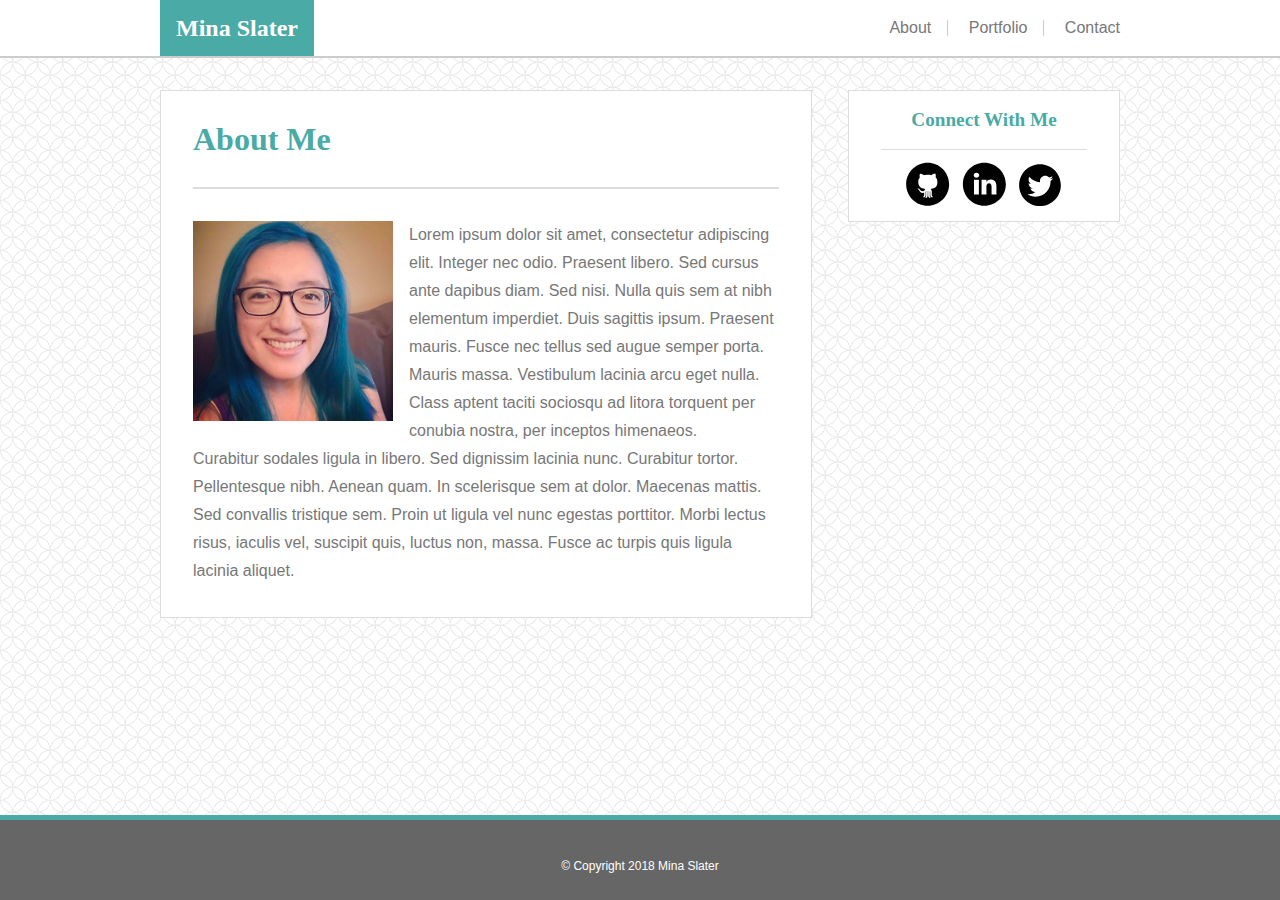
<file: index.html>
<!DOCTYPE html>
<html>
  <head>
    <title>Mina Slater</title>
    <link rel="stylesheet" type="text/css" href="assets/css/reset.css" />
    <link rel="stylesheet" type="text/css" href="assets/css/style.css" />
  </head>
  <body>
    <header>
      <div class="content-container">
        <!-- name tab -->
        <h1>Mina Slater</h1>
        <!-- nav list -->
        <nav>
          <ul class="navigation">
            <li><a href="index.html">About</a></li>
            <li><a href="portfolio.html">Portfolio</a></li>
            <li><a href="contact.html">Contact</a></li>
          </ul>
        </nav>
      </div>
    </header>
    <main class="content-container">
      <article>
        <!-- section title -->
        <h2 class="article-title">About Me</h2>
        <!-- content -->
        <div class="article-content">
          <img class="profile-img" src="assets/images/profile-img.jpg" alt="portfolio image" />
          <p>Lorem ipsum dolor sit amet, consectetur adipiscing elit. Integer nec odio. Praesent libero. Sed cursus ante dapibus diam. Sed nisi. Nulla quis sem at nibh elementum imperdiet. Duis sagittis ipsum. Praesent mauris. Fusce nec tellus sed augue semper porta. Mauris massa. Vestibulum lacinia arcu eget nulla. Class aptent taciti sociosqu ad litora torquent per conubia nostra, per inceptos himenaeos.</p>

          <p>Curabitur sodales ligula in libero. Sed dignissim lacinia nunc. Curabitur tortor. Pellentesque nibh. Aenean quam. In scelerisque sem at dolor. Maecenas mattis. Sed convallis tristique sem. Proin ut ligula vel nunc egestas porttitor. Morbi lectus risus, iaculis vel, suscipit quis, luctus non, massa. Fusce ac turpis quis ligula lacinia aliquet.</p>
        </div>
      </article>
      <aside>
        <!-- connect with me -->
        <h3>Connect With Me</h3>
        <!-- social media icons -->
        <ul class="social">
          <li><a href="https://github.com/minaslater/" target="_blank"><img class="social-icon" src="assets/images/github_logo.svg" alt="github logo" /></a></li>
          <li><a href="https://www.linkedin.com/in/minayslater/" target="_blank"><img class="social-icon" src="assets/images/linkedin_logo.svg" alt="linkedin logo" /></a></li>
          <li><a href="https://twitter.com/Minar528" target="_blank"><img class="social-icon" src="assets/images/twitter_logo.svg" alt="twitter logo" /></a></li>
        </ul>
      </aside>
    </main>
    <footer>
      <!-- copyright -->
      <p>&copy Copyright 2018 Mina Slater</p>
    </footer>
  </body>
</html>
</file>
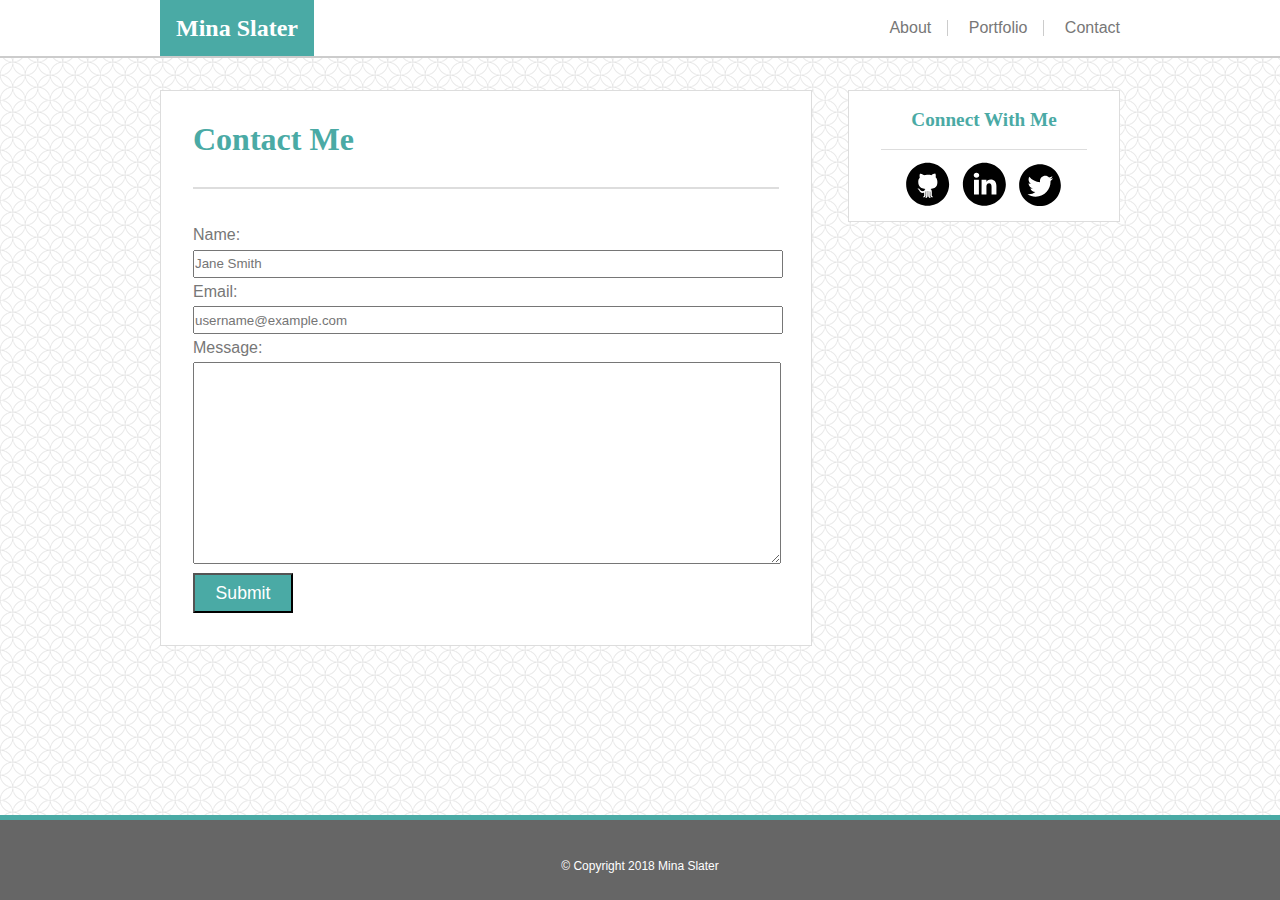
<file: contact.html>
<!DOCTYPE html>
<html>
  <head>
    <title>Contact</title>
    <link rel="stylesheet" type="text/css" href="assets/css/reset.css" />
    <link rel="stylesheet" type="text/css" href="assets/css/style.css" />
  </head>
  <body>
    <header>
      <div class="content-container">
        <!-- name tab -->
        <h1>Mina Slater</h1>
        <!-- nav list -->
        <nav>
          <ul class="navigation">
            <li><a href="index.html">About</a></li>
            <li><a href="portfolio.html">Portfolio</a></li>
            <li><a href="contact.html">Contact</a></li>
          </ul>
        </nav>
      </div>
    </header>
    <main class="content-container">
      <article>
        <!-- section title -->
        <h2 class="article-title">Contact Me</h2>
        
        <!-- content -->
        <div class="article-content">
          <form>
            <label for="name">Name:</label>
            <input class="form-field" type="text" name="name" placeholder="Jane Smith"><br>
            <label for="email">Email:</label>
            <input class="form-field" type="email" name="email" placeholder="username@example.com"><br>
            <label for="message">Message:</label>
            <textarea class="text-box" name="message"></textarea><br>

            <input class="submit-button" type="submit" value="Submit">
          </form>
        </div>
        <!-- change above here -->
        
      </article>
      <aside>
        <!-- connect with me -->
        <h3>Connect With Me</h3>
        <!-- social media icons -->
        <ul class="social">
          <li><a href="https://github.com/minaslater/" target="_blank"><img class="social-icon" src="assets/images/github_logo.svg" alt="github logo" /></a></li>
          <li><a href="https://www.linkedin.com/in/minayslater/" target="_blank"><img class="social-icon" src="assets/images/linkedin_logo.svg" alt="linkedin logo" /></a></li>
          <li><a href="https://twitter.com/Minar528" target="_blank"><img class="social-icon" src="assets/images/twitter_logo.svg" alt="twitter logo" /></a></li>
        </ul>
      </aside>
    </main>
    <footer>
      <!-- copyright -->
      <p>&copy Copyright 2018 Mina Slater</p>
    </footer>
  </body>
</html>
</file>
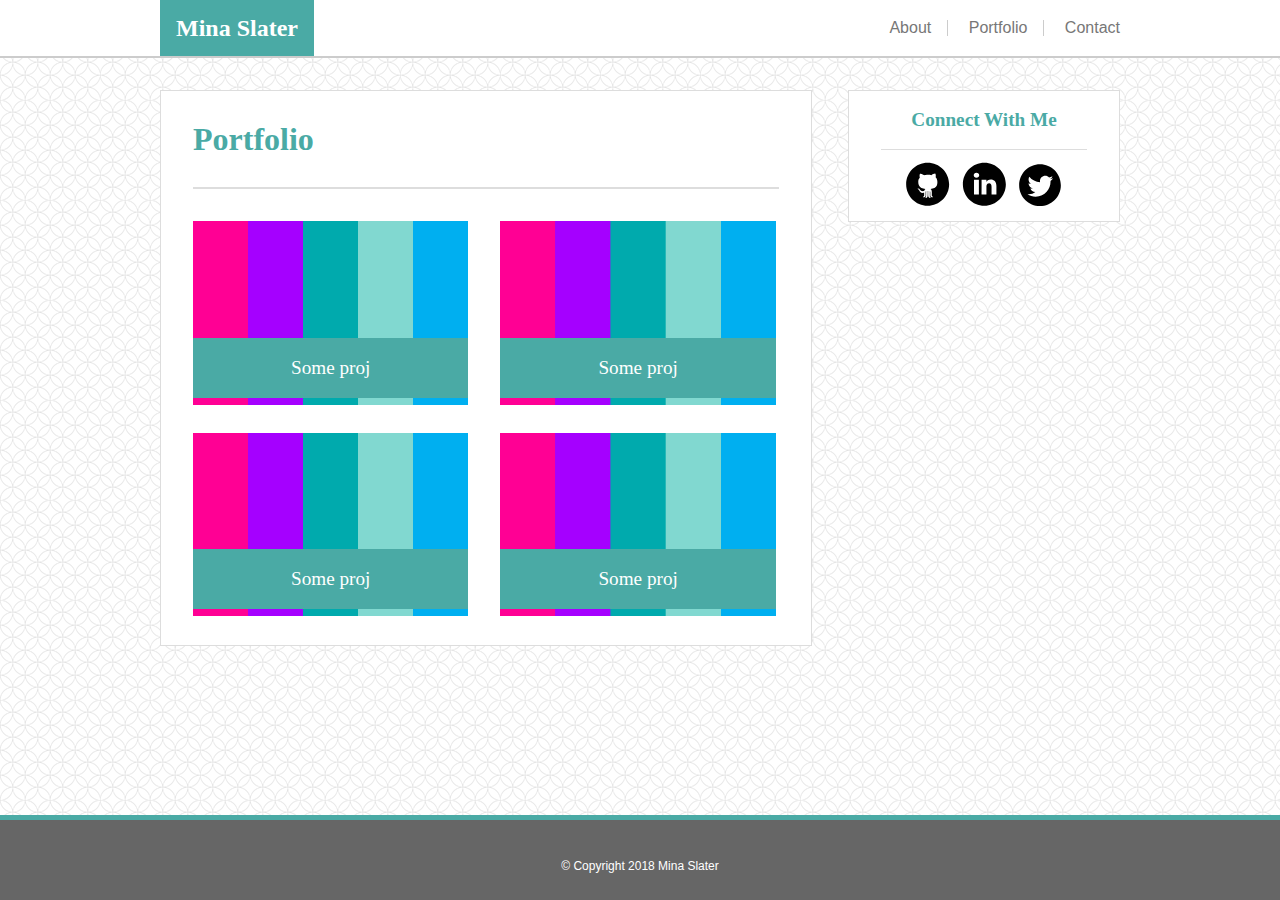
<file: portfolio.html>
<!DOCTYPE html>
<html>
  <head>
    <title>Portfolio</title>
    <link rel="stylesheet" type="text/css" href="assets/css/reset.css" />
    <link rel="stylesheet" type="text/css" href="assets/css/style.css" />
  </head>
  <body>
    <header>
      <div class="content-container">
        <!-- name tab -->
        <h1>Mina Slater</h1>
        <!-- nav list -->
        <nav>
          <ul class="navigation">
            <li><a href="index.html">About</a></li>
            <li><a href="portfolio.html">Portfolio</a></li>
            <li><a href="contact.html">Contact</a></li>
          </ul>
        </nav>
      </div>
    </header>
    <main class="content-container">
      <article>
        <!-- section title -->
        <h2 class="article-title">Portfolio</h2>
        <!-- content -->
        <div class="article-content">
          <div class="portfolio-proj">
            <img class="portfolio-img" src="assets/images/color-placeholder.png" />
            <p class="portfolio-proj-name">Some proj</p>
          </div>
          <div class="portfolio-proj">
            <img class="portfolio-img" src="assets/images/color-placeholder.png" />
            <p class="portfolio-proj-name">Some proj</p>
          </div>
          <div class="portfolio-proj">
            <img class="portfolio-img" src="assets/images/color-placeholder.png" />
            <p class="portfolio-proj-name">Some proj</p>
          </div>
          <div class="portfolio-proj">
            <img class="portfolio-img" src="assets/images/color-placeholder.png" />
            <p class="portfolio-proj-name">Some proj</p>
          </div>
        </div>
      </article>
      <aside>
        <!-- connect with me -->
        <h3>Connect With Me</h3>
        <!-- social media icons -->
        <ul class="social">
          <li><a href="https://github.com/minaslater/" target="_blank"><img class="social-icon" src="assets/images/github_logo.svg" alt="github logo" /></a></li>
          <li><a href="https://www.linkedin.com/in/minayslater/" target="_blank"><img class="social-icon" src="assets/images/linkedin_logo.svg" alt="linkedin logo" /></a></li>
          <li><a href="https://twitter.com/Minar528" target="_blank"><img class="social-icon" src="assets/images/twitter_logo.svg" alt="twitter logo" /></a></li>
        </ul>
      </aside>
    </main>
    <footer>
      <!-- copyright -->
      <p>&copy Copyright 2018 Mina Slater</p>
    </footer>
  </body>
</html>
</file>
<file: assets/css/style.css>
html,
body {
  height: 100%;
  background: url("../images/spiration-light.png");
}

body {
  font-family: 'Arial', 'Helvetica Neue', Helvetica, sans-serif;
  color: #777777;
  display: flex;
  flex-direction: column;
}

header {
  background-color: #ffffff;
  border-bottom: 2px #cccccc solid;
}

.content-container {
  width: 960px;
  position: relative;
  margin-left: auto;
  margin-right: auto;
}

header:after,
.content-container:after {
  content: "";
  display: table;
  clear: both;
}

.profile-img {
  padding-right: 1rem;
  width: 200px;
  float: left;
}

.article-title {
  font-size: 2rem;
  font-weight: bold;
  padding: 2rem 0;
  border-bottom: 2px #dddddd solid;
  margin: 0 2rem;
  color: #4aaaa5;
}

h1,
h2,
h3 {
  font-family: Georgia, Times, "Times New Roman", serif;
}

h3 {
  text-align: center;
  font-size: 1.2rem;
  font-weight: bold;
  padding: 1.2rem 0;
  border-bottom: 1px #dddddd solid;
  margin: 0 2rem;
  color: #4aaaa5;
}

h1 {
  background-color: #4aaaa5;
  float: left;
  color: #ffffff;
  padding: 1rem;
  font-weight: bold;
  font-size: 1.5rem;
}

nav {
  position: absolute;
  top: 50%;
  transform: translateY(-50%);
  right: 0;
}

.navigation {
  text-align: center;
}

.navigation li {
  display: inline-block;
}

a {
  color: #777777;
  text-decoration: none;
}

.navigation a:hover {
  color: #4aaaa5;
}

.navigation li:not(:last-child) {
  padding-right: 1rem;
  border-right: 1px #cccccc solid;
}

.navigation li:not(:first-child) {
  padding-left: 1rem;
}

.article-content {
  padding: 2rem;
  line-height: 1.75rem;
}


main {
  flex: 1 0 auto;
}

article {
  background: #ffffff;
  margin: 2rem 0;
  width: 650px;
  float: left;
  border: 1px #dddddd solid;
}

.portfolio-proj {
  width: 47%;
  float: left;
  position: relative;
  margin-bottom: 1.2rem;
}

.portfolio-proj:nth-child(odd) {
  margin-right: 1rem;
}

.portfolio-proj:nth-child(even) {
  margin-left: 1rem;
}

.portfolio-img {
  width: 100%;
}

.portfolio-proj-name {
  position: absolute;
  bottom: 1rem;
  text-align: center;
  width: 100%;
  background: #4aaaa5;
  font-family: Georgia, Times, "Times New Roman", serif;
  font-size: 1.2rem;
  color: #ffffff;
  padding: 1rem 0;
}

.form-field {
  width: 100%;  
  height: 1.5rem;
  padding: 0;
}

.text-box {
  width: 100%;
  height: 200px;
  padding: 0;
}

.submit-button {
  background-color: #4aaaa5;
  color: #ffffff;
  width: 100px;
  height: 40px;
  font-size: 1.1rem;
}

aside {
  background: #ffffff;
  margin: 2rem 0;
  border: 1px #dddddd solid;
  width: 270px;
  float: right;
}

.social-icon {
  width: 3rem;
}

.social {
  text-align: center;
  padding: 0.5rem;
}

.social li {
  padding: 2px;
  display: inline-block;
}

footer {
  background-color: #666666;
  border-top: 5px #4aaaa5 solid;
  min-height: 5rem;
  color: #ffffff;
  font-size: 0.75rem;
  text-align: center;
  position: relative;
}

footer p {
  position: absolute;
  top: 50%;
  width: 100%
}
</file>
